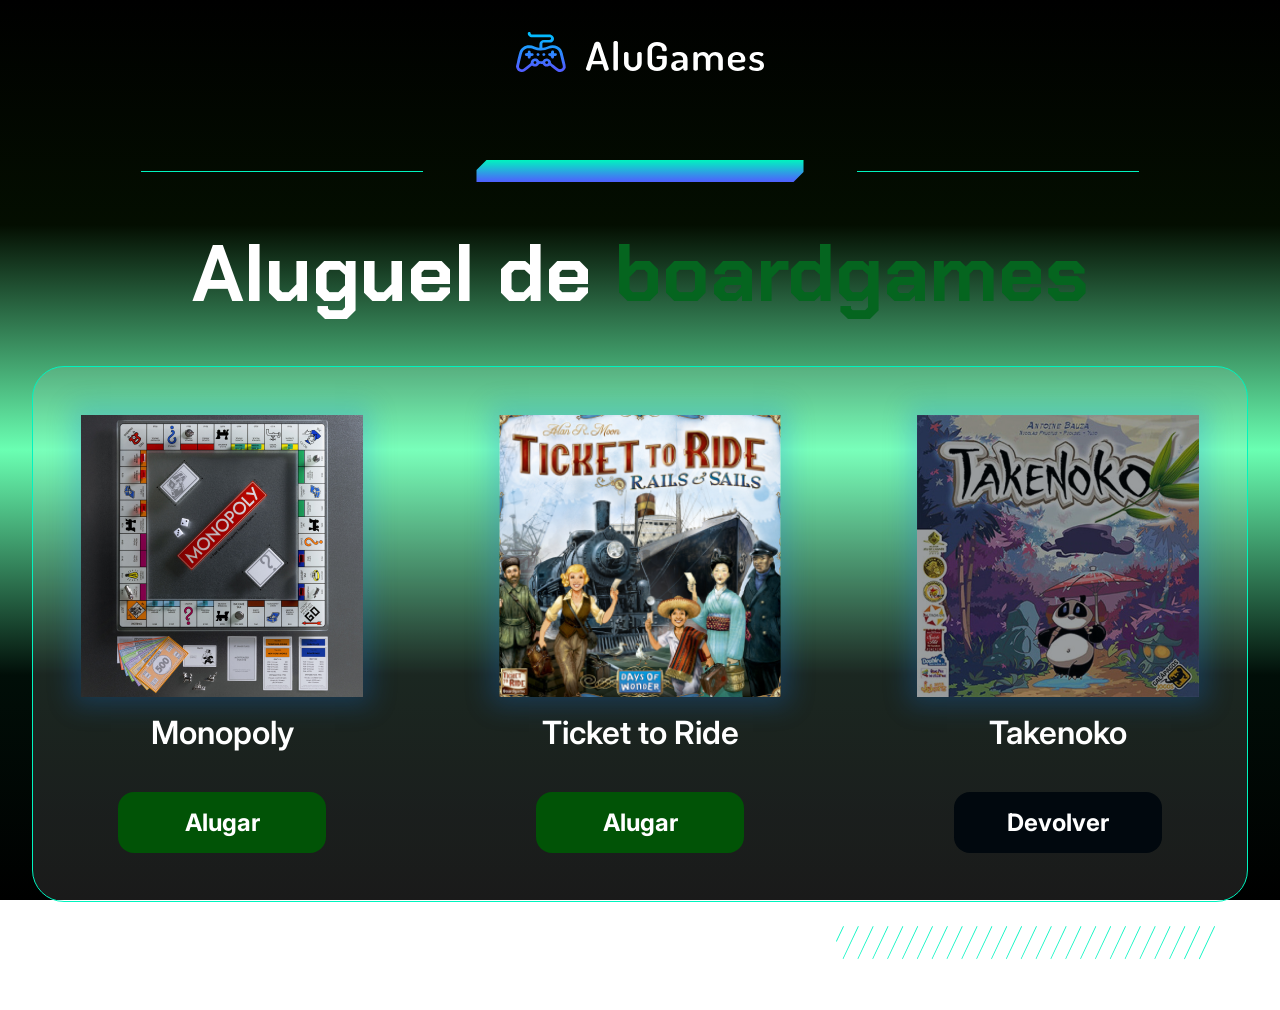
<file: alugames/index.html>
<!DOCTYPE html>
<html lang="en">

<head>
    <meta charset="UTF-8">
    <meta name="viewport" content="width=device-width, initial-scale=1.0">
    <title>AluGames</title>
    <link rel="stylesheet" href="css/main.css">
</head>

<body class="body">
    <main class="container main">
        <img src="img/logo.svg" alt="Logo AluGames">
        <section class="divisor">
            <div class="divisor__line"></div>
            <img src="img/fade_bar.svg" alt="Visual bar" class="divisor__bar">
            <div class="divisor__line"></div>
        </section>
        <h1 class="page-title">Aluguel de <span class="page-title__emphasis">boardgames</span></h1>
        <section class="dashboard">
            <ul class="dashboard__items">
                <li class="dashboard__items__item" id="game-1">
                    <div class="dashboard__item__img">
                        <img src="img/monopoly.png" alt="Capa jogo Monopoly">
                    </div>
                    <p class="dashboard__item__name">Monopoly</p>
                    <a onclick="alterarStatus(1)" href="#" class="dashboard__item__button">Alugar</a>
                </li>
                <li class="dashboard__items__item" id="game-2">
                    <div class="dashboard__item__img">
                        <img src="img/ticket_to_ride.png" alt="Capa jogo Ticket to Ride">
                    </div>
                    <p class="dashboard__item__name">Ticket to Ride</p>
                    <a onclick="alterarStatus(2)" href="#" class="dashboard__item__button">Alugar</a>
                </li>
                <li class="dashboard__items__item" id="game-3">
                    <div class="dashboard__item__img dashboard__item__img--rented">
                        <img src="img/takenoko.png" alt="Capa jogo Takenoko">
                    </div>
                    <p class="dashboard__item__name">Takenoko</p>
                    <a onclick="alterarStatus(3)" href="#" class="dashboard__item__button dashboard__item__button--return">Devolver</a>
                </li>
            </ul>
        </section>
        <img src="img/hachuras.svg" alt="Visual hachuras" class="hachuras">
    </main>

    <script src="js/app.js"></script>
</body>

<footer class="footer">
    <p class="footer__text">Feito por Gabi Abreu &copy; 2026</p>
</footer>

</html>
</file>
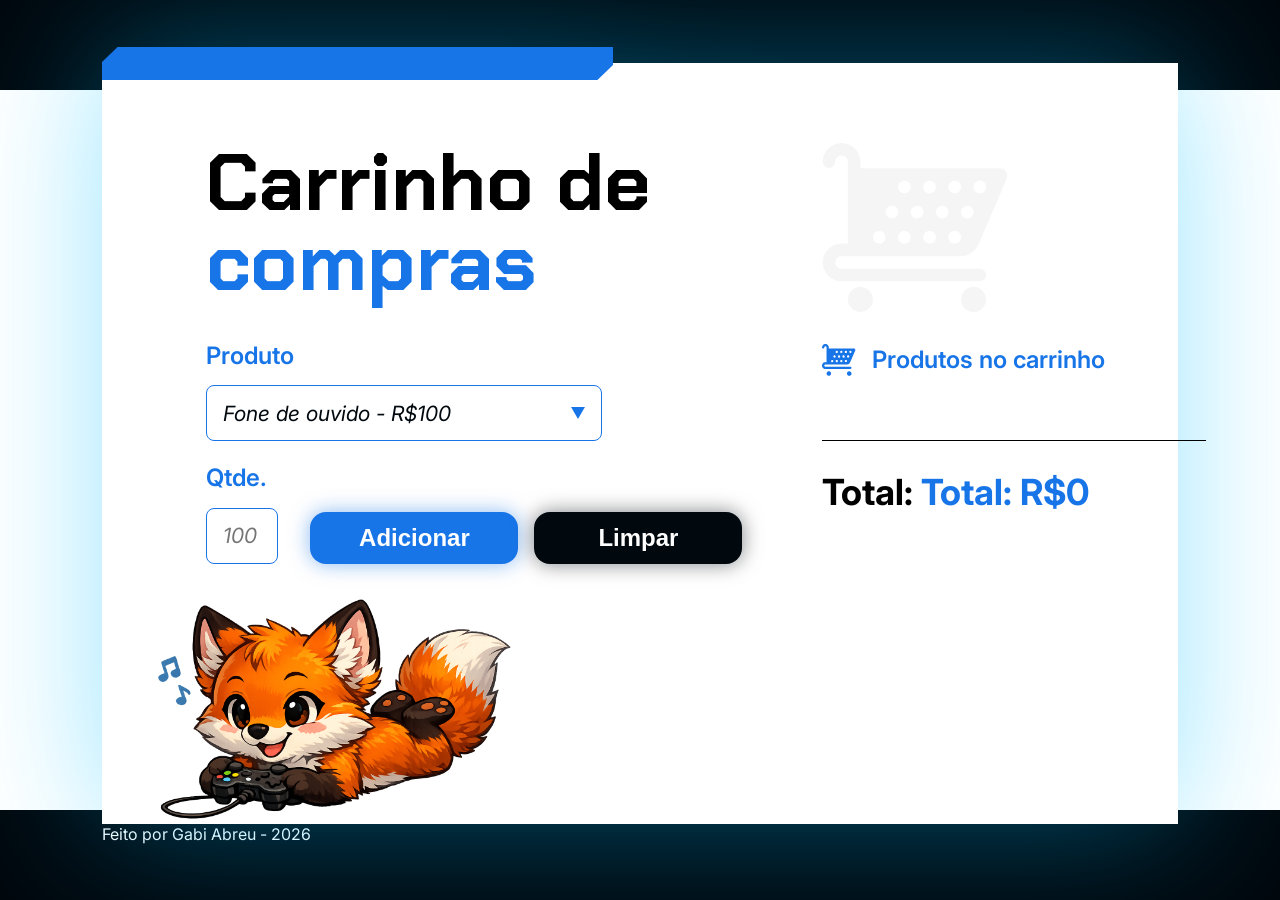
<file: carrinho-compras/index.html>
<!DOCTYPE html>
<html lang="en">

<head>
  <meta charset="UTF-8">
  <meta name="viewport" content="width=device-width, initial-scale=1.0">

  <link rel="preconnect" href="https://fonts.googleapis.com">
  <link rel="preconnect" href="https://fonts.gstatic.com" crossorigin>
  <link href="https://fonts.googleapis.com/css2?family=Chakra+Petch:wght@700&family=Inter:wght@400;600;700&display=swap"
    rel="stylesheet">
  <link rel="stylesheet" href="style.css">

  <title>Carrinho de compras</title>
</head>

<body>
  <main class="conteudo-principal">
    <div class="grafismo-azul"></div>
    <section class="adicionar-produto">
      <h1 class="titulo">
        Carrinho de <span class="texto-azul">compras</span>
      </h1>

      <form class="formulario">
        <label class="campo-grupo">
          <span class="texto-medio-azul">Produto</span>
          <select class="produto-input" name="produto" id="produto">
            <option value="Fone de ouvido - R$100">Fone de ouvido - R$100</option>
            <option value="Celular - R$1400">Celular - R$1400</option>
            <option value="Oculus VR - R$5000">Oculus VR - R$5000</option>
          </select>
          </div>
        </label>

        <section class="parte-inferior">
          <label class="campo-grupo">
            <span class="texto-medio-azul">Qtde.</span>
            <input class="quantidade-input" id="quantidade" type="number" placeholder="100">
          </label>

          <section class="botoes-wrapper">
            <button onclick="adicionar()" type="button" class="botao-form botao-adicionar">Adicionar</button>
            <button onclick="limpar()" type="button" class="botao-form botao-limpar">Limpar</button>
          </section>
        </section>
      </form>
    </section>
    <section class="carrinho">
      <img src="./assets/carrinho-cinza.svg" alt="Imagem de um carrinho de compras cinza">

      <div class="titulo-wrapper">
        <img src="./assets/icone-carrinho.svg" alt="ícone de carrinho">

        <h2 class="carrinho__titulo">Produtos no carrinho</h2>
      </div>

      <section class="carrinho__produtos" id="lista-produtos">
        <section class="carrinho__produtos__produto">
          <span class="texto-azul">1x</span> Celular <span class="texto-azul">R$1400</span>
        </section>
      </section>

      <div class="divisoria"></div>

      <p class="carrinho__total">
        Total: <span class="texto-azul" id="valor-total">R$1400</span>
      </p>
    </section>
  </main>

  <script src="js/app.js"></script>
</body>

<footer class="rodape">
  <p class="rodape__texto">Feito por Gabi Abreu - 2026</p>
</footer>

</html>
</file>
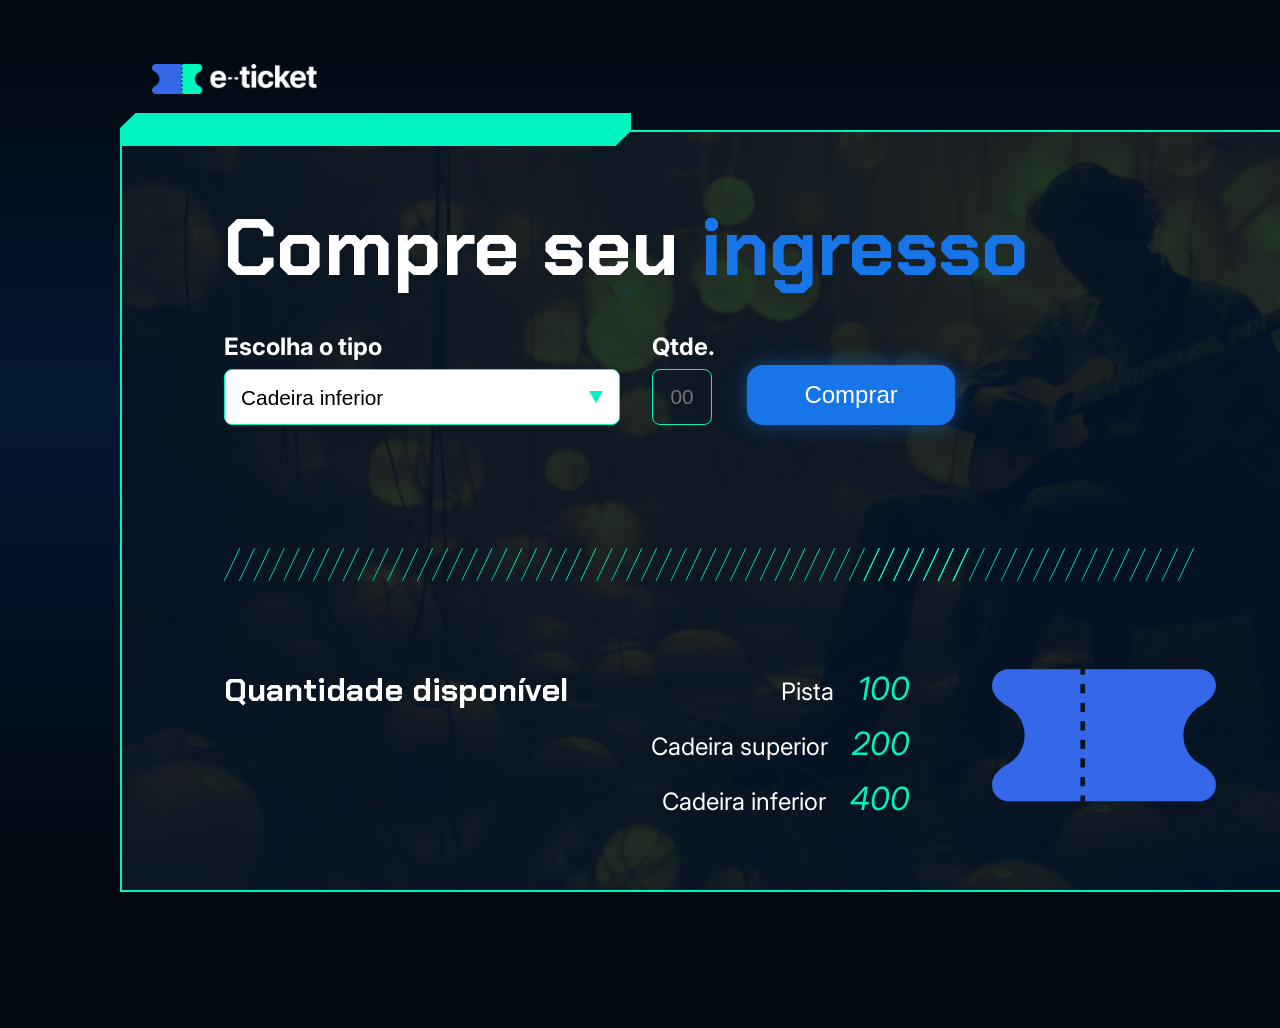
<file: ingresso/index.html>
<!DOCTYPE html>
<html lang="pt-BR">

<head>
    <meta charset="UTF-8">
    <meta name="viewport" content="width=device-width, initial-scale=1.0">
    <link rel="preconnect" href="https://fonts.googleapis.com">
    <link rel="preconnect" href="https://fonts.gstatic.com" crossorigin>
    <link href="https://fonts.googleapis.com/css2?family=Chakra+Petch:wght@700&family=Inter:wght@400;700&display=swap" rel="stylesheet">
    <link rel="stylesheet" href="./styles/_reset.css">
    <link rel="stylesheet" href="./styles/style.css">
    <title>e-Ticket</title>
</head>

<body>
    <header>
        <img class="logo" src="./assets/PNG/Logo e-tricket.png" alt="Logo">
    </header>
    <main class="container">

        <div class="grafismo"></div>
        <h1>Compre seu <span>ingresso</span></h1>
        <form action="">
            <label class="input-group">
                Escolha o tipo
                <select name="tipo-ingresso" id="tipo-ingresso">
                    <option value="inferior">Cadeira inferior</option>
                    <option value="superior">Cadeira superior</option>
                    <option value="pista">Pista</option>
                </select>
            </label>
            <label class="input-group">Qtde.
                <input type="number" id="qtd" placeholder="00" min="1" max="10">
            </label>
            <button onclick="comprar()" type="button">Comprar</button>
        </form>
        <img class="hachuras" src="./assets/SVG/Hachuras.svg" alt="">
        <section>
            <h2>Quantidade disponível</h2>

            <ul class="lista">
                <li>Pista<span id="qtd-pista">100</span></li>
                <li>Cadeira superior<span id="qtd-superior">200</span></li>
                <li>Cadeira inferior<span id="qtd-inferior">400</span></li>
                
            </ul>
            <img src="./assets/Ingresso.svg" alt="">
        </section>
    </main>

    <script src="js/app.js"></script>
</body>

</html>
</file>
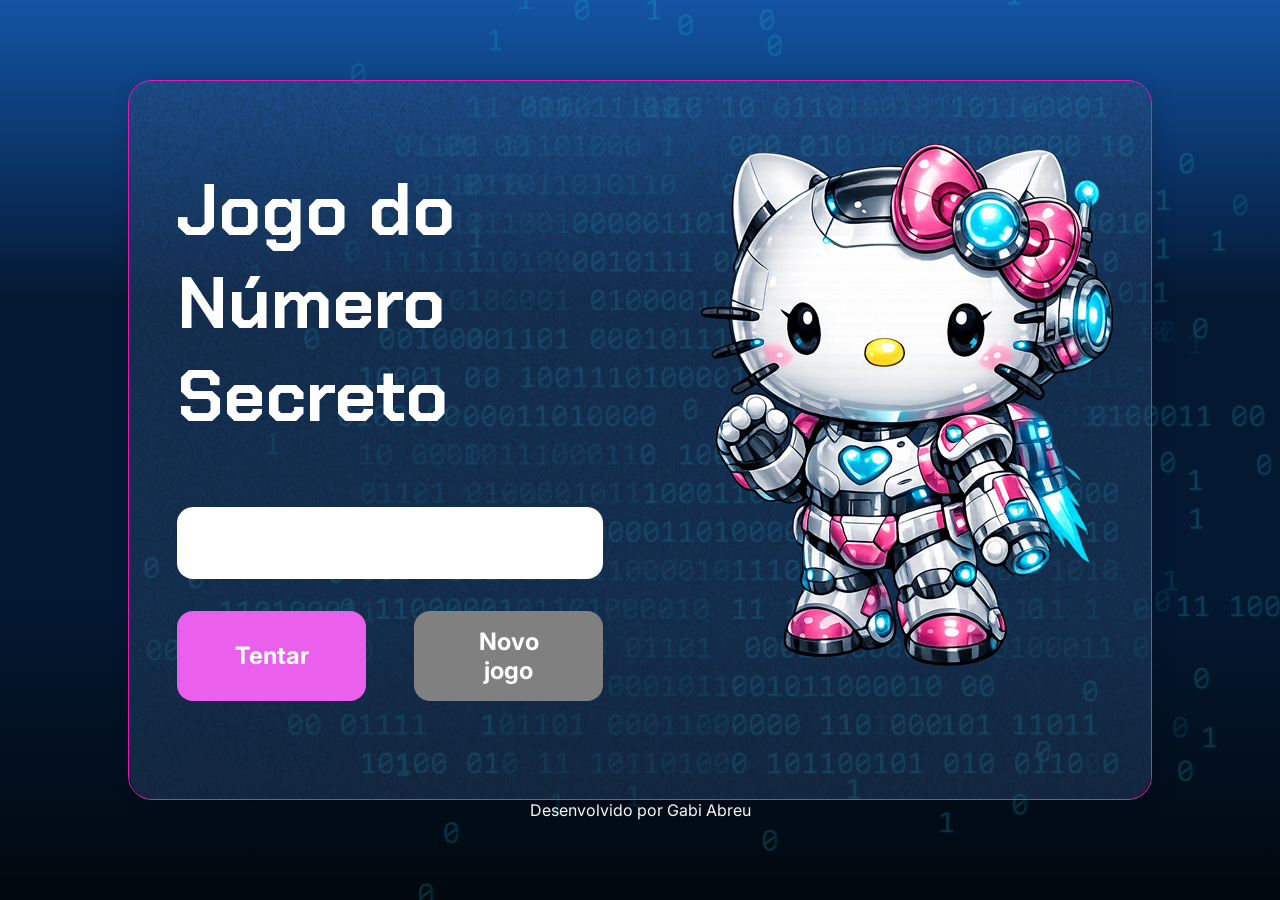
<file: js-curso-projeto_2/index.html>
<!DOCTYPE html>
<html lang="pt-br">

<head>
    <meta charset="UTF-8">
    <meta name="viewport" content="width=device-width, initial-scale=1.0">
    <script src="https://code.responsivevoice.org/responsivevoice.js"></script>
    <link rel="preconnect" href="https://fonts.googleapis.com">
    <link rel="preconnect" href="https://fonts.gstatic.com" crossorigin>
    <link href="https://fonts.googleapis.com/css2?family=Chakra+Petch:wght@700&family=Inter:wght@400;700&display=swap"
        rel="stylesheet">
    <link rel="stylesheet" href="style.css">
    <title>JS Game</title>
</head>

<body>

    <div class="container">
        <div class="container__conteudo">
            <div class="container__informacoes">
                <div class="container__texto">
                    <h1></h1>
                    <p class="texto__paragrafo"></p>
                </div>
                <input type="number" min="1" max="10" class="container__input">
                <div class="chute container__botoes">
                    <button onclick="verificarPalpite()" class="container__botao">Tentar</button>
                    <button onclick="reiniciarJogo()" id="reiniciar" class="container__botao" disabled>Novo jogo</button>
                </div>
            </div>
            <img src="./img/ia.png" alt="Uma pessoa olhando para a esquerda" class="container__imagem-pessoa" />
        </div>
    </div>




    <script src="app.js" defer></script>
</body>

<footer>
    <p class="footer__texto">Desenvolvido por Gabi Abreu</p>
</footer>

</html>
</file>
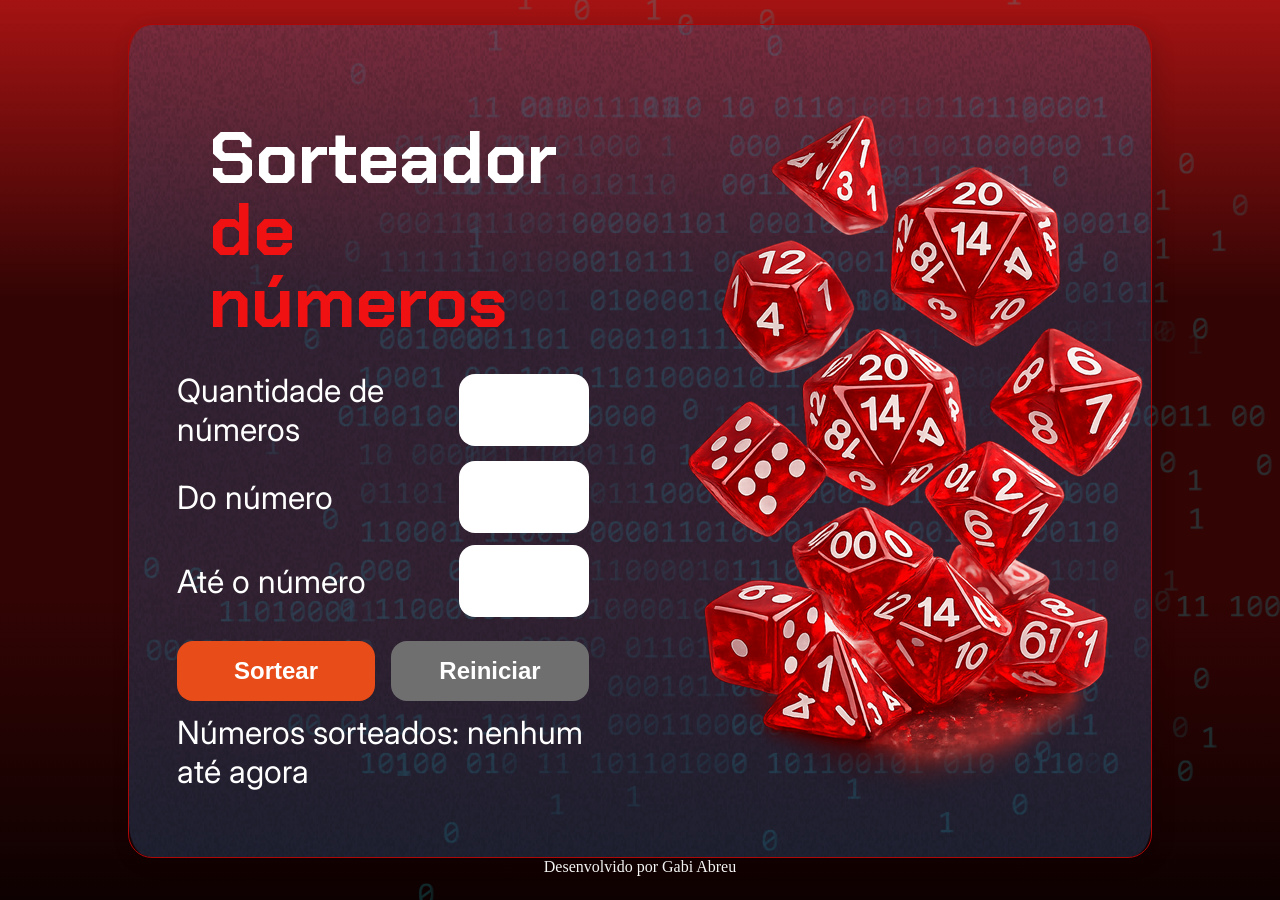
<file: sorteador-numeros/index.html>
<!DOCTYPE html>
<html lang="pt-br">

<head>
    <meta charset="UTF-8">
    <meta name="viewport" content="width=device-width, initial-scale=1.0">
    <link rel="preconnect" href="https://fonts.googleapis.com">
    <link rel="preconnect" href="https://fonts.gstatic.com" crossorigin>
    <link href="https://fonts.googleapis.com/css2?family=Chakra+Petch:wght@700&family=Inter:wght@400;700&display=swap" rel="stylesheet">
    <link rel="stylesheet" href="style.css">
    <title>Sorteador de números</title>
</head>

<body>
    <div class="container">
        <div class="container__conteudo">
            <div class="container__informacoes">
                <div class="container__texto">
                    <h1>Sorteador<span class="container__texto-vermelho"> de números</span></h1>

                    <div class="container__campo">
                        <label class="texto__paragrafo">Quantidade de números</label>
                        <input class="container__input" id="quantidade" type="number" min="1">
                    </div>
                    
                    <div class="container__campo">
                        <label class="texto__paragrafo">Do número</label>
                        <input class="container__input" id="de" type="number" min="1">
                    </div>
                    
                    <div class="container__campo">
                        <label class="texto__paragrafo">Até o número</label>
                        <input class="container__input" id="ate" type="number" min="1">
                    </div>
                </div>
                
                <div class="chute container__botoes">
                    <button onclick="sortear()" id="btn-sortear" class="container__botao">Sortear</button>
                    <button onclick="reiniciar()" id="btn-reiniciar" class="container__botao-desabilitado" >Reiniciar</button>
                </div>

                <div class="container__texto" id="resultado">
                    <label class="texto__paragrafo">Números sorteados:  nenhum até agora</label>
                </div>
            </div>

            <img src="./img/ia.png" alt="Dados de D&D" class="container__imagem-dados" />
        </div>
    </div>

    <script src="app.js" defer></script>
</body>

<footer>
    <p>Desenvolvido por Gabi Abreu</p>

</html>
</file>
<file: alugames/css/main.css>
@import url(_reset.css);
@import url('https://fonts.googleapis.com/css2?family=Chakra+Petch:wght@700&family=Inter:wght@600;700&display=swap');

.body {
    color: #FFFFFF;

    min-height: 100vh;

    background: rgb(0, 0, 0);
    background: linear-gradient(to bottom, rgba(0, 0, 0, 1) 0%, rgb(4, 14, 1) 25%, rgba(80, 255, 165, 0.85) 50%, rgb(1, 14, 8) 75%, rgb(0, 0, 0) 100%);
    background-repeat: no-repeat;
    background-attachment: fixed;

    display: flex;
    flex-direction: column;
    justify-content: center;

    padding: 2rem;
}

@media screen and (min-width: 1440px) {
    .body {
        padding: 2rem calc((100vw - 1086px)/2);
    }
}

.main {
    display: flex;
    flex-direction: column;
    align-items: center;
}

.divisor {
    display: flex;
    gap: 53px;
    align-items: center;

    margin: 88px 0px 40px;
}

.divisor__line {
    height: 1px;
    width: 282px;
    background-color: #00F4BF;
}

.page-title {
    font-family: 'Chakra Petch', sans-serif;
    font-weight: 700;
    font-size: 5rem;

    margin-bottom: 2.5rem;
}

.page-title__emphasis {
    color: #05651f;
}

.dashboard {
    background-color: rgba(255, 255, 255, 0.1);

    border-radius: 2rem;
    border-width: 1px;
    border-style: solid;
    border-color: #00F4BF;

    padding: 3rem;
    width: 100%;
}

.dashboard__items {
    display: flex;
    justify-content: space-between;
}

.dashboard__items__item {
    display: flex;
    flex-direction: column;
    align-items: center;
    justify-content: flex-start;

    font-family: 'Inter', sans-serif;
}

.dashboard__item__img {
    box-shadow: 0px 0px 24px 8px rgba(24, 118, 232, 0.25);

    margin-bottom: 1rem;
}

.dashboard__item__img--rented {
    position: relative;
}

.dashboard__item__img--rented::after {
    content: "";
    display: block;
    width: 100%;
    height: 100%;

    position: absolute;
    top: 0;
    
    background-color: rgba(1, 8, 14, 0.4);
}

.dashboard__item__name {
    font-weight: 600;
    font-size: 2rem;

    margin-bottom: 2.5rem;
}

.dashboard__item__button {
    display: flex;
    justify-content: center;

    font-weight: 700;
    font-size: 1.5rem;

    padding: 1rem 1.5rem;
    min-width: 13rem;

    border-radius: 1rem;

    background-color: #015306;
}

.dashboard__item__button--return {
    background-color: #01080E;
}

.hachuras {
    margin-top: 1.5rem;
    margin-right: 33px;
    align-self: flex-end;
}
</file>
<file: carrinho-compras/style.css>
* {
  margin: 0;
  padding: 0;
  box-sizing: border-box;
}

body {
  min-height: 100vh;
  height: auto;
  background: linear-gradient(to bottom,
      #01080E 10%,
      #FFF 10%,
      #FFF 90%,
      #01080E 90%);
  padding: 7vh 8vw 5vh;
  font-family: 'Inter', sans-serif;
  font-size: 16px;
}

button {
  background: inherit;
  color: inherit;
  border: 0;
}

select {
  appearance: none;
}

input[type="number"]::-webkit-outer-spin-button,
input[type="number"]::-webkit-inner-spin-button {
    -webkit-appearance: none;
    margin: 0;
}

input[type="number"] {
    appearance: textfield;
}

.texto-medio-azul {
  color: var(--Light-Blue, #1875E8);
  font-size: 1.5rem;
  font-style: normal;
  font-weight: 600;
  line-height: 110%; /* 1.65rem */
}

.conteudo-principal {
  filter: drop-shadow(0px 0px 70px rgba(2, 189, 255, 0.40));
  min-height: 100%;
  padding: 5rem 6.5rem;
  
  display: grid;
  grid-template-columns: 1.375fr 1fr;
  column-gap: 5rem;

  background: white url('./assets/fox.png') no-repeat bottom left;
  background-size: auto 40%;

  position: relative;
  background-position: left bottom -40px;
}

.grafismo-azul {
  position: absolute;
  width: 31.9375rem;
  height: 2.0625rem;
  background-image: url('./assets/grafismo-azul.svg');
  top: -1rem;
}

.titulo {
  font-family: 'Chakra Petch', sans-serif;
  font-size: 5rem;
  font-style: normal;
  font-weight: 700;
  line-height: 100%;
  margin-bottom: 2.5rem;
}

.texto-azul {
  color: #1875E8;
}

.formulario {
  display: flex;
  flex-direction: column;
  align-items: flex-start;
  gap: 1.5rem;
}

.formulario .campo-grupo {
  display: flex;
  flex-direction: column;
  align-items: flex-start;
  gap: 1rem;
}

.produto-input {
  width: 24.75rem;
  height: 3.5rem;
  padding: 1rem;
  border-radius: 0.5rem;
  border: 1px solid var(--Light-Blue, #1875E8);

  color: var(--Void, #01080E);
  font-family: Inter;
  font-size: 1.3125rem;
  font-style: italic;
  font-weight: 400;
  line-height: 110%;
  
  background: url('./assets/arrow-down.svg') no-repeat right 1rem top 50%;
}

.dropdown {
  width: 3.375rem;
  height: 3.5rem;
  padding: 1rem;
  justify-content: center;
  align-items: center;
  gap: 0.625rem;
  border-radius: 0rem 0.5rem 0.5rem 0rem;
  border: 1px solid var(--Light-Blue, #1875E8);
  cursor: pointer;
}

.formulario > .parte-inferior {
  display: flex;
  align-items: flex-end;
  gap: 2rem;
}

.quantidade-input {
  display: flex;
  height: 3.5rem;
  padding: 1rem;
  width: 4.5rem;
  border-radius: 0.5rem;
  border: 1px solid var(--Light-Blue, #1875E8);

  color: var(--Void, #01080E);
  font-family: Inter;
  font-size: 1.3125rem;
  font-style: italic;
  font-weight: 400;
  line-height: 110%;
}

.botoes-wrapper {
  display: flex;
  align-items: flex-end;
  gap: 1rem;
}

.botao-form {
  display: flex;
  flex-direction: column;
  justify-content: center;
  align-items: center;
  width: 13rem;
  height: 3.25rem;
  padding: 1rem 1.5rem;
  gap: 0.625rem;
  border-radius: 1rem;
  cursor: pointer;
}

.botao-adicionar {
  background: var(--Light-Blue, #1875E8);
  box-shadow: 0px 0px 20px 0px rgba(24, 117, 232, 0.50);

  color: var(--Branco, #FFF);
  font-size: 1.5rem;
  font-weight: 700;
  line-height: normal;
}

.botao-limpar {
  border-radius: 1rem;
  background: var(--Void, #01080E);
  box-shadow: 0px 0px 20px 0px rgba(1, 8, 14, 0.50);

  color: var(--Branco, #FFF);
  font-size: 1.5rem;
  font-weight: 700;
  line-height: normal;
}

.carrinho {
  display: flex;
  width: 24rem;
  flex-direction: column;
  align-items: flex-start;
  gap: 2rem;
}

.titulo-wrapper {
  display: flex;
  align-items: center;
  gap: 1rem;
}

.carrinho__titulo {
  color: var(--Light-Blue, #1875E8);
  font-family: Inter;
  font-size: 1.5rem;
  font-style: normal;
  font-weight: 600;
  line-height: 110%; /* 1.65rem */
}

.carrinho__produtos {
  display: flex;
  flex-direction: column;
  align-items: flex-start;
  gap: 1rem;
}

.carrinho__produtos__produto {
  font-size: 1.3125rem;
  font-style: italic;
  font-weight: 400;
  line-height: 110%; /* 1.44375rem */
}

.divisoria {
  width: 24rem;
  height: 0.0625rem;
  background: #000;
}

.carrinho__total {
  font-size: 2.25rem;
  font-weight: 700;
  line-height: 110%; /* 2.475rem */
}

.adicionar-produto {
  padding-bottom: 180px;
}

footer p {
  color: #FFF;
}
</file>
<file: ingresso/styles/style.css>
body {
    width: 1440px;
    height: 100vh;
    background: linear-gradient(180deg, rgba(1, 8, 14, 1) 1%, rgba(4, 24, 50, 1) 39%, rgba(1, 8, 14, 1) 88%);
    margin: 5% auto;
    color: #fff;
}

header {
    width: 1200px;
    margin: 2rem auto;
}

header .logo {
    width: 196.8px;
    padding-left: 2rem;
}

main.container {
    width: 1200px;
    height: auto;
    border: 2px solid #00F4BF;
    margin: 0 auto;
    padding: 4.5rem 6.38rem;
    background-image: url('../assets/PNG/Imagem\ com\ borda.png');
    background-size: cover;
    position: relative;
}

main.container .grafismo {
    background: url('../assets/SVG/Grafismo\ verde.svg');
    width: 31.9375rem;
    height: 2.0625rem;
    position: absolute;
    top: -19px;
    left: -2px;
}

main.container h1 {
    font-family: 'Chakra Petch', sans-serif;
    font-size: 5rem;
    line-height: 110%;
}

main.container h1 span {
    color: #1875E8;
}

form {
    display: flex;
    align-items: flex-end;
    gap: 2rem;
    margin: 2.5rem 0;
}

form .input-group {
    display: flex;
    flex-direction: column;
    align-items: flex-start;
    gap: .5rem;

    font-family: 'Inter', sans-serif;
    font-weight: 700;
    font-size: 1.5rem;
}

form .input-group select,
form .input-group input {
    background: none;
    color: white;
    border: 1px solid #00F4BF;
    border-radius: .5rem;
    height: 3.5rem;
    padding: .5rem 1rem;
    font-size: 1.3rem;
}

form .input-group select {
    width: 24.75rem;
    appearance: none;
    background: url('../assets/PNG/Arrow\ down.png') no-repeat right 1rem top 50%;
    color: black;
    background-color: white;
}

form .input-group input {
    width: 60px;
}

form .input-group input::placeholder {
    text-align: center;
}

form button {
    color: white;
    font-size: 1.5rem;
    border: none;
    background-color: #1875E8;
    padding: 1rem 1.5rem;
    border-radius: 1rem;
    width: 13rem;
    box-shadow: 0px 0px 20px 0px rgba(24, 117, 232, 0.50);
    cursor: pointer;
}

.hachuras {
    margin: 5.19rem 0;
}

.container section {
    display: flex;
    justify-content: space-between;
    align-items: flex-start;
    align-self: stretch;
}

.container section h2 {
    font-size: 2rem;
}

.container section ul {
    display: flex;
    flex-direction: column;
    align-items: flex-end;
    gap: 1rem;

    font-size: 1.5rem;
    font-family: 'Inter', sans-serif;
    font-weight: 400;
}

.container section ul li span {
    color: #00F4BF;
    font-style: italic;
    font-size: 2rem;
    padding-left: 1.5rem;
}
</file>
<file: js-curso-projeto_2/style.css>
* {
    box-sizing: border-box;
    margin: 0;
    padding: 0;
    color: white;
}

body {
    background: linear-gradient(#1354A5 0%, #041832 33.33%, #041832 66.67%, #01080E 100%);
    height: 100vh;
    display: flex;
    flex-direction: column;
    align-items: center;
    justify-content: center;
}


body::before {
    background-image: url("img/code.png");
    background-repeat: no-repeat;
    background-position: right;
    content: "";
    display: block;
    position: absolute;
    width: 100%;
    height: 100%;
    opacity: 0.4;
}

.container {
    width: 80%;
    height: 80%;
    display: flex;
    align-items: center;
    justify-content: space-between;
    border-radius: 24px;
    border: 1px solid #e818b4;
    box-shadow: 4px 4px 20px 0px rgba(1, 8, 14, 0.15);
    background-image: url("img/Ruido.png");
    background-size: 100% 100%;
    position: relative;
}


.container__conteudo {
    display: flex;
    align-items: center;
    position: absolute;
    bottom: 0;
}

.container__informacoes {
    flex: 1;
    padding: 3rem;
}

.container__botao {
    border-radius: 16px;
    background: #ea5fec;
    padding: 16px 50px;
    width: 100%;
    font-size: 24px;
    font-weight: 700;
    border: none;
    margin-top: 2rem;
}

.container__texto {
    margin: 16px 0 16px 0;
}

.container__texto-azul {
    color: #1875E8;
}

.container__input {
    width: 100%;
    height: 72px;
    border-radius: 16px;
    background-color: #FFF;
    border: none;
    color: #bd08ef;
    padding: 2rem;
    font-size: 24px;
    font-weight: 700;
    font-family: 'Inter', sans-serif;
}

.container__botoes {
    display: flex;
    gap: 3em;
}

h1 {
    font-family: 'Chakra Petch', sans-serif;
    font-size: 72px;
    padding-bottom: 3rem;
}

p,
button {
    font-family: 'Inter', sans-serif;
}

.texto__paragrafo {
    font-size: 32px;
    font-weight: 400;
}

button:disabled {
    background-color: gray;
}

@media screen and (max-width: 1250px) {

    h1 {
        font-size: 50px;
    }

    .container__botao {
        font-size: 16px;
    }


    .texto__paragrafo {
        font-size: 24px;
    }

    .container__imagem-pessoa {
        display: none;
    }

    .container__conteudo {
        display: block;
        position: inherit;
    }

    .container__informacoes {
        padding: 1rem
    }
}
</file>
<file: sorteador-numeros/style.css>
* {
    box-sizing: border-box;
    margin: 0;
    padding: 0;
    color: white;
}

body {
    background: linear-gradient(#a51313 0%, #320404 33.33%, #320404 66.67%, #0e0101 100%);
    height: 100vh;
    display: flex;
    flex-direction: column;
    align-items: center;
    justify-content: center;
}

body::before {
    background-image: url("img/code.png");
    background-repeat: no-repeat;
    background-position: right;
    content: "";
    display: block;
    position: absolute;
    width: 100%;
    height: 100%;
    opacity: 0.4;
}

.container {
    width: 80%;
    min-height: 50vh;
    display: flex;
    align-items: center;
    justify-content: space-between;
    border-radius: 24px;
    border: 1px solid #ae0707;
    box-shadow: 4px 4px 20px 0px rgba(1, 8, 14, 0.15);
    background-image: url("img/Ruido.png");
    background-size: 100% 100%;
    position: relative;
    overflow: hidden;
}

.container__conteudo {
    display: flex;
    align-items: center;
    position: relative;
    width: 100%;
}

.container__informacoes {
    flex: 1;
    padding: 3rem;
}

.container__texto {
    margin: 12px 0;
    display: flex;
    flex-direction: column;
}

.container__texto-vermelho {
    color: #f01212;
    display: block;

}

.container__campo {
    display: flex;
    align-items: center;
    justify-content: space-between;
    margin-bottom: 12px;
}

.container__input {
    width: 130px;
    height: 72px;
    border-radius: 16px;
    background-color: #FFF;
    border: none;
    color: #700222;
    padding: 2rem;
    font-size: 24px;
    font-weight: 700;
    font-family: 'Inter', sans-serif;
}

.container__botoes {
    display: flex;
    flex-direction: row;
    gap: 1em;
}

.container__botao {
    border-radius: 16px;
    background: #e84c18;
    padding: 16px 24px;
    font-size: 24px;
    width: 100%;
    font-weight: 700;
    border: none;
    cursor: pointer;
}

.container__botao-desabilitado {
    border-radius: 16px;
    background: #6f6f70;
    padding: 16px 24px;
    font-size: 24px;
    width: 100%;
    font-weight: 700;
    border: none;
    cursor: not-allowed;
}

h1 {
    font-family: 'Chakra Petch', sans-serif;
    font-size: 72px;
    font-style: normal;
    font-weight: 700;
    line-height: 100%;
    padding: 2rem;
}

.texto__paragrafo {
    color: #FFF;
    font-family: 'Inter';
    font-size: 32px;
    font-style: normal;
    font-weight: 400;
    line-height: normal;
}

.container__imagem-dados {
    max-width: 100%;
    height: auto;
    margin-top: 2rem;
}

button:disabled {
    background-color: gray;
}

@media screen and (max-width: 1250px) {
    .container__imagem-dados {
        display: none;
    }

    h1 {
        font-size: 50px;
    }
}
</file>
